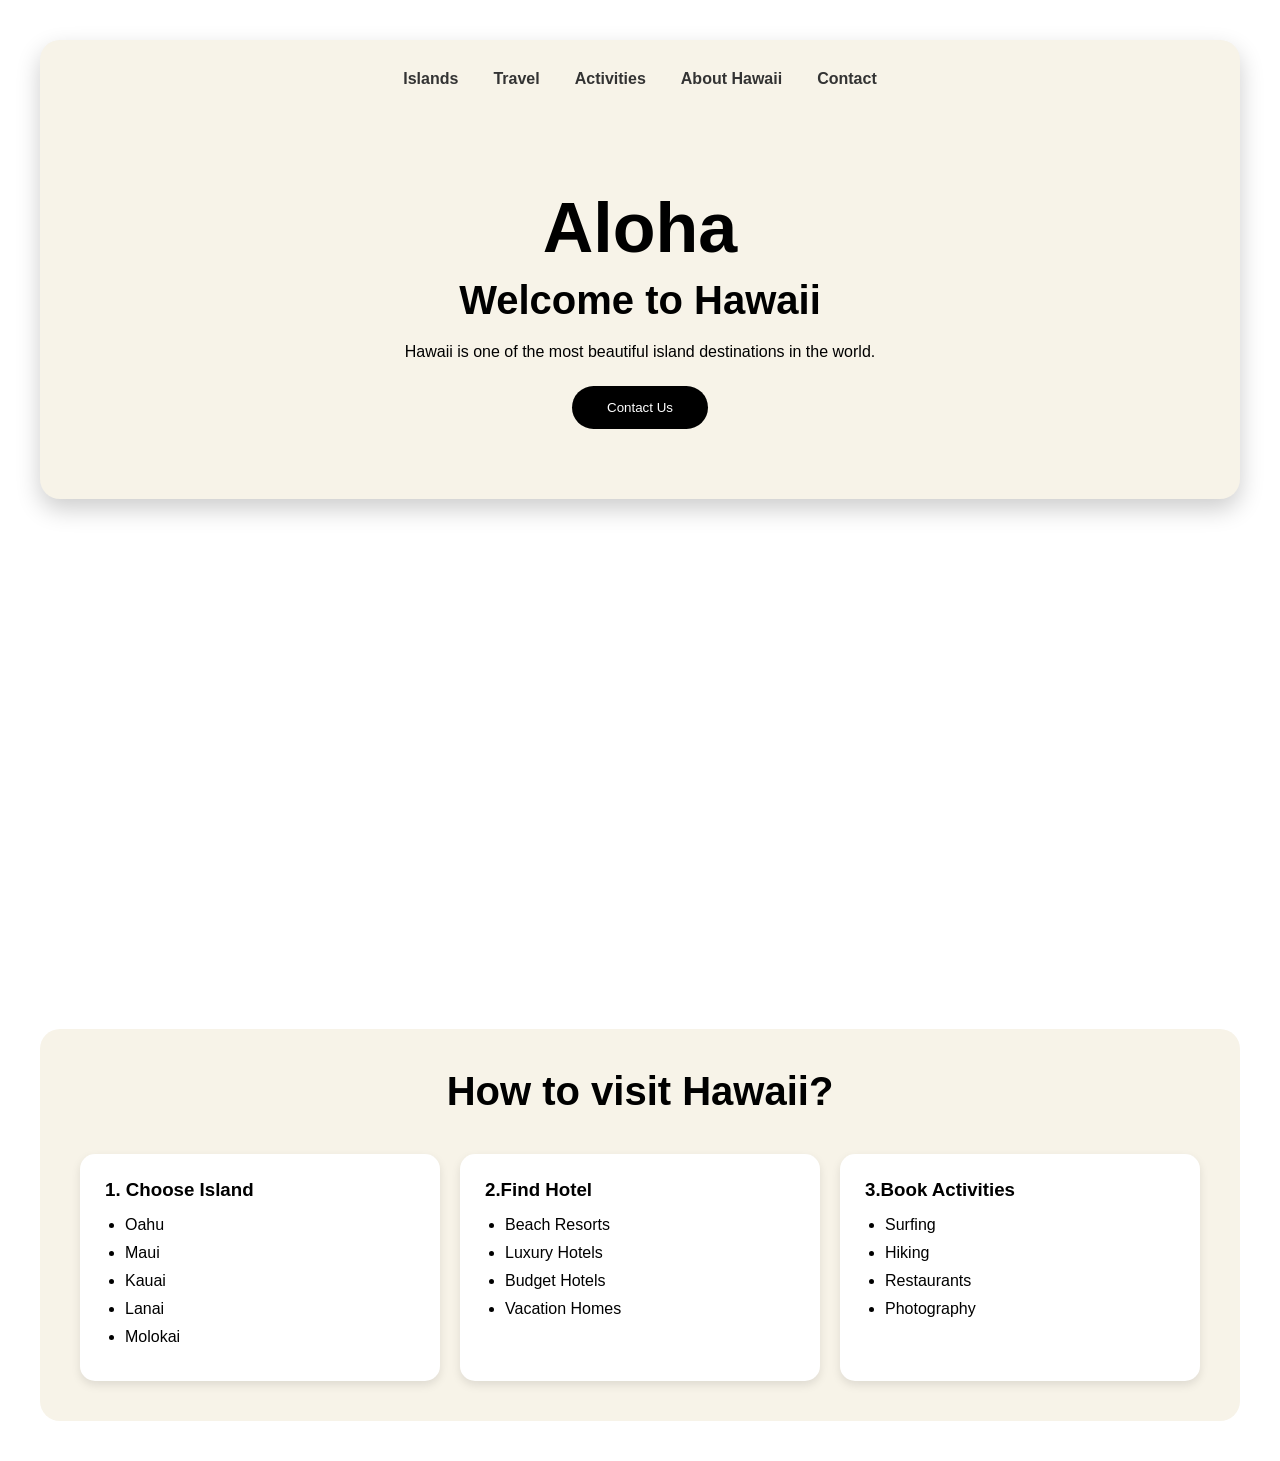
<file: index2.html>
<!DOCTYPE html>
<html lang="en">
<head>
    <meta charset="UTF-8">
    <meta name="viewport" content="width=device-width, initial-scale=1.0">
    <title>Hawaii Travels</title>
    <link rel = "stylesheet" href = "style2.css">
</head>
<body>
    <section class = "hero-card">

        <nav>
            <a href=" #">Islands</a>
            <a href="#">Travel</a>
            <a href="#">Activities</a>
            <a href="#">About Hawaii</a>
            <a href="#">Contact</a>
        </nav>

        <div class = "hero-content">
            <h1>Aloha</h1>
            <h2>Welcome to Hawaii</h2>

            <p>Hawaii is one of the most beautiful island destinations in the world.</p>

            <button> Contact Us</button>

        </div>
    </section>

    <section class = "banner">

        <h2>Marina Hawaii Travel</h2>
    </section>

    <section class="info">

        <h2>How to visit Hawaii?</h2>
        <div class="cards">

        <div class="card">

            <h3>1. Choose Island</h3>
            <ul>
                <li>Oahu</li>
                <li>Maui</li>
                <li>Kauai</li>
                <li>Lanai</li>
                <li>Molokai</li>
            </ul>
        </div>

        <div class = "card">
            <h3>2.Find Hotel</h3>
            <ul>
                <li>Beach Resorts</li>
                <li>Luxury Hotels</li>
                <li>Budget Hotels</li>
                <li>Vacation Homes</li>
            </ul>
        </div>

        <div class="card">
            <h3>3.Book Activities</h3>
            <ul>
                <li>Surfing</li>
                <li>Hiking</li>
                <li>Restaurants</li>
                <li>Photography</li>
            </ul>
        </div>
        </div>
    </section>
    
</body>
</html>
</file>
<file: style2.css>
*{
    margin:0;
    padding:0;
    box-sizing:border-box;
}

body{
    font-family:Arial, sans-serif;

    background-image:url("https://images.unsplash.com/photo-1507525428034-b723cf961d3e");

    background-size:cover;
    background-position:center;

    padding:40px;
}

/* Hero Card */

.hero-card{
    max-width:1200px;

    margin:0 auto 40px;

    background:#f7f3e8;

    border-radius:20px;

    padding:30px;

    box-shadow:0 10px 25px rgba(0,0,0,0.2);
}

/* Navigation */

nav{
    display:flex;

    justify-content:center;

    gap:35px;

    margin-bottom:60px;
}

nav a{
    text-decoration:none;

    color:#333;

    font-weight:bold;
}

nav a:hover{
    color:#0d8f6f;
}

/* Hero Content */

.hero-content{
    text-align:center;

    padding:40px;
}

.hero-content h1{
    font-size:70px;

    margin-bottom:10px;
}

.hero-content h2{
    font-size:40px;

    margin-bottom:20px;
}

.hero-content p{
    max-width:600px;

    margin:0 auto 25px;
}

.hero-content button{
    padding:14px 35px;

    border:none;

    border-radius:30px;

    background:black;

    color:white;

    cursor:pointer;
}

/* Banner */

.banner{
    max-width:1200px;

    margin:0 auto 40px;

    height:450px;

    background-image:url("https://images.unsplash.com/photo-1506744038136-46273834b3fb");

    background-size:cover;

    background-position:center;

    border-radius:20px;

    display:flex;

    justify-content:center;

    align-items:center;
}

.banner h2{
    color:white;

    font-size:60px;

    letter-spacing:3px;
}

/* Info Section */

.info{
    max-width:1200px;

    margin:auto;

    background:#f7f3e8;

    padding:40px;

    border-radius:20px;
}

.info h2{
    text-align:center;

    margin-bottom:40px;

    font-size:40px;
}

/* Cards */

.cards{
    display:flex;

    gap:20px;
}

.card{
    flex:1;

    background:white;

    padding:25px;

    border-radius:15px;

    box-shadow:0 4px 10px rgba(0,0,0,0.1);
}

.card h3{
    margin-bottom:15px;
}

.card ul{
    padding-left:20px;
}

.card li{
    margin-bottom:10px;
}
</file>
